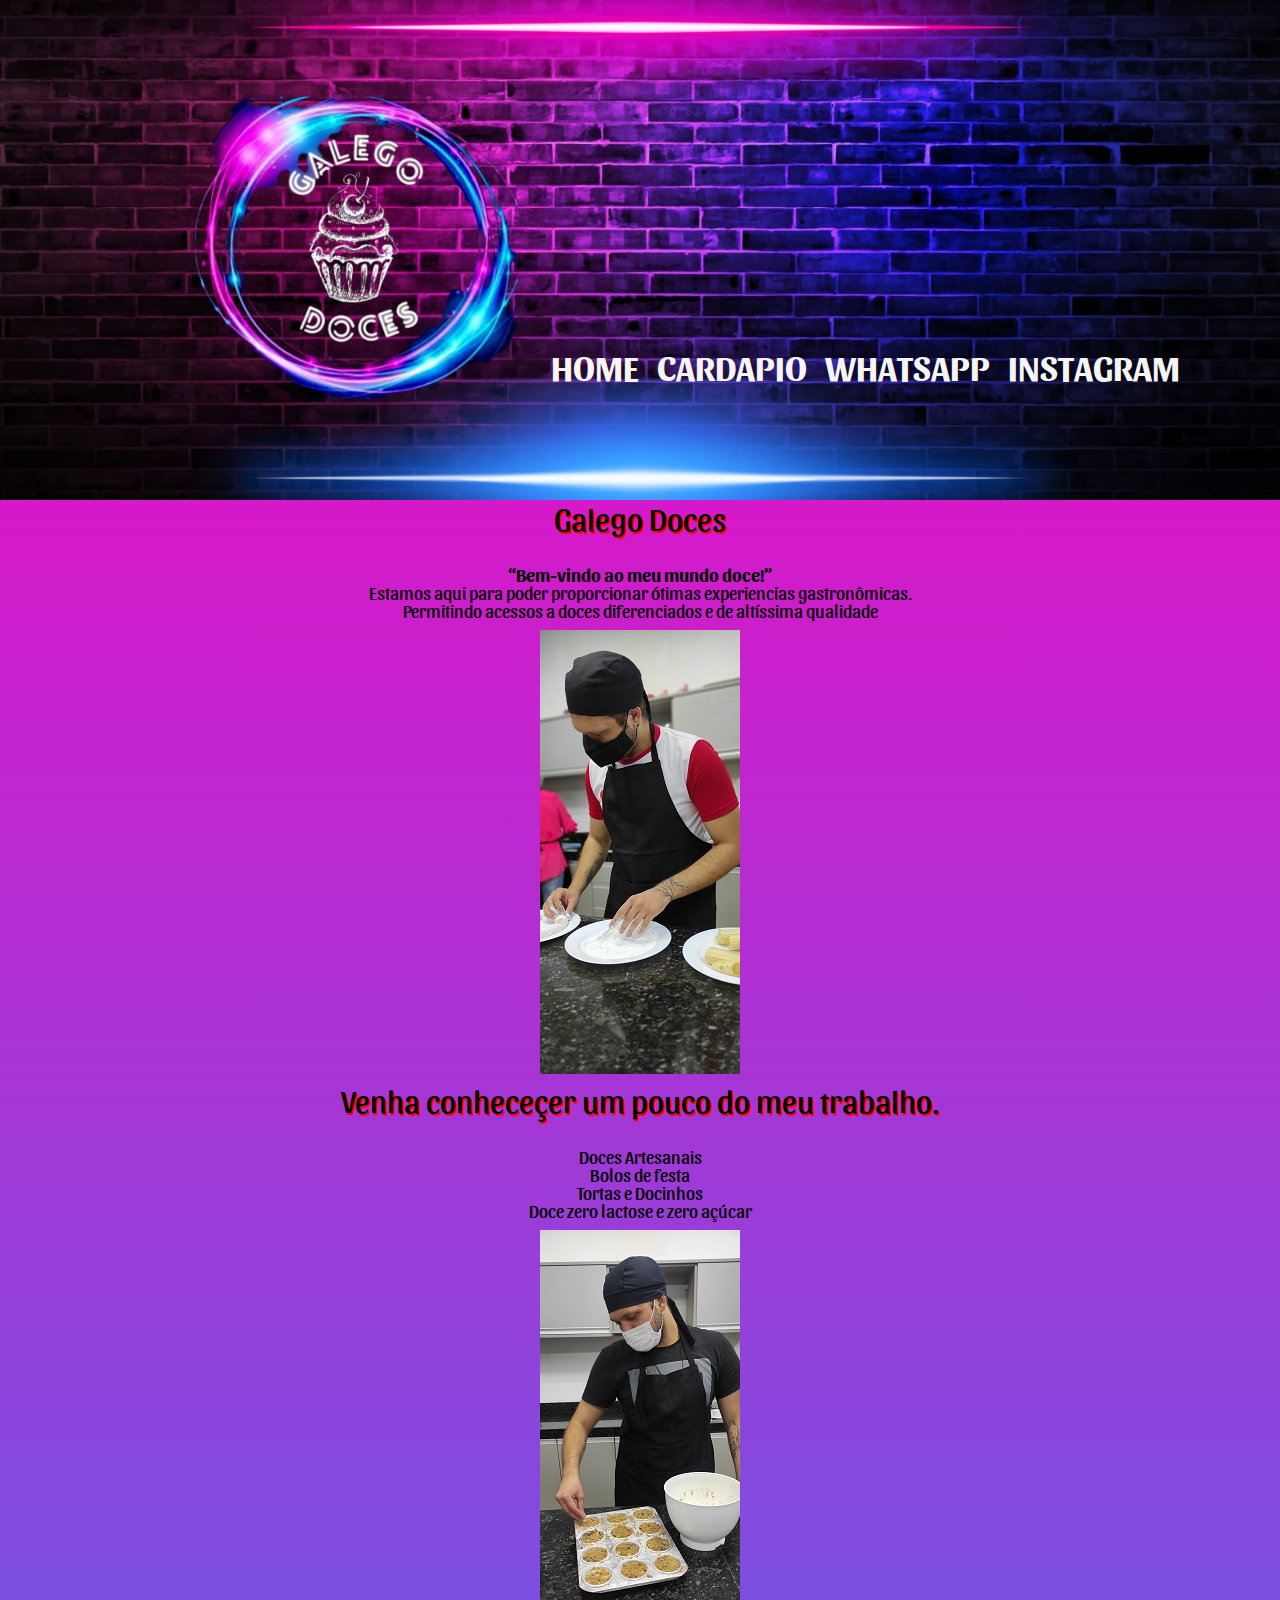
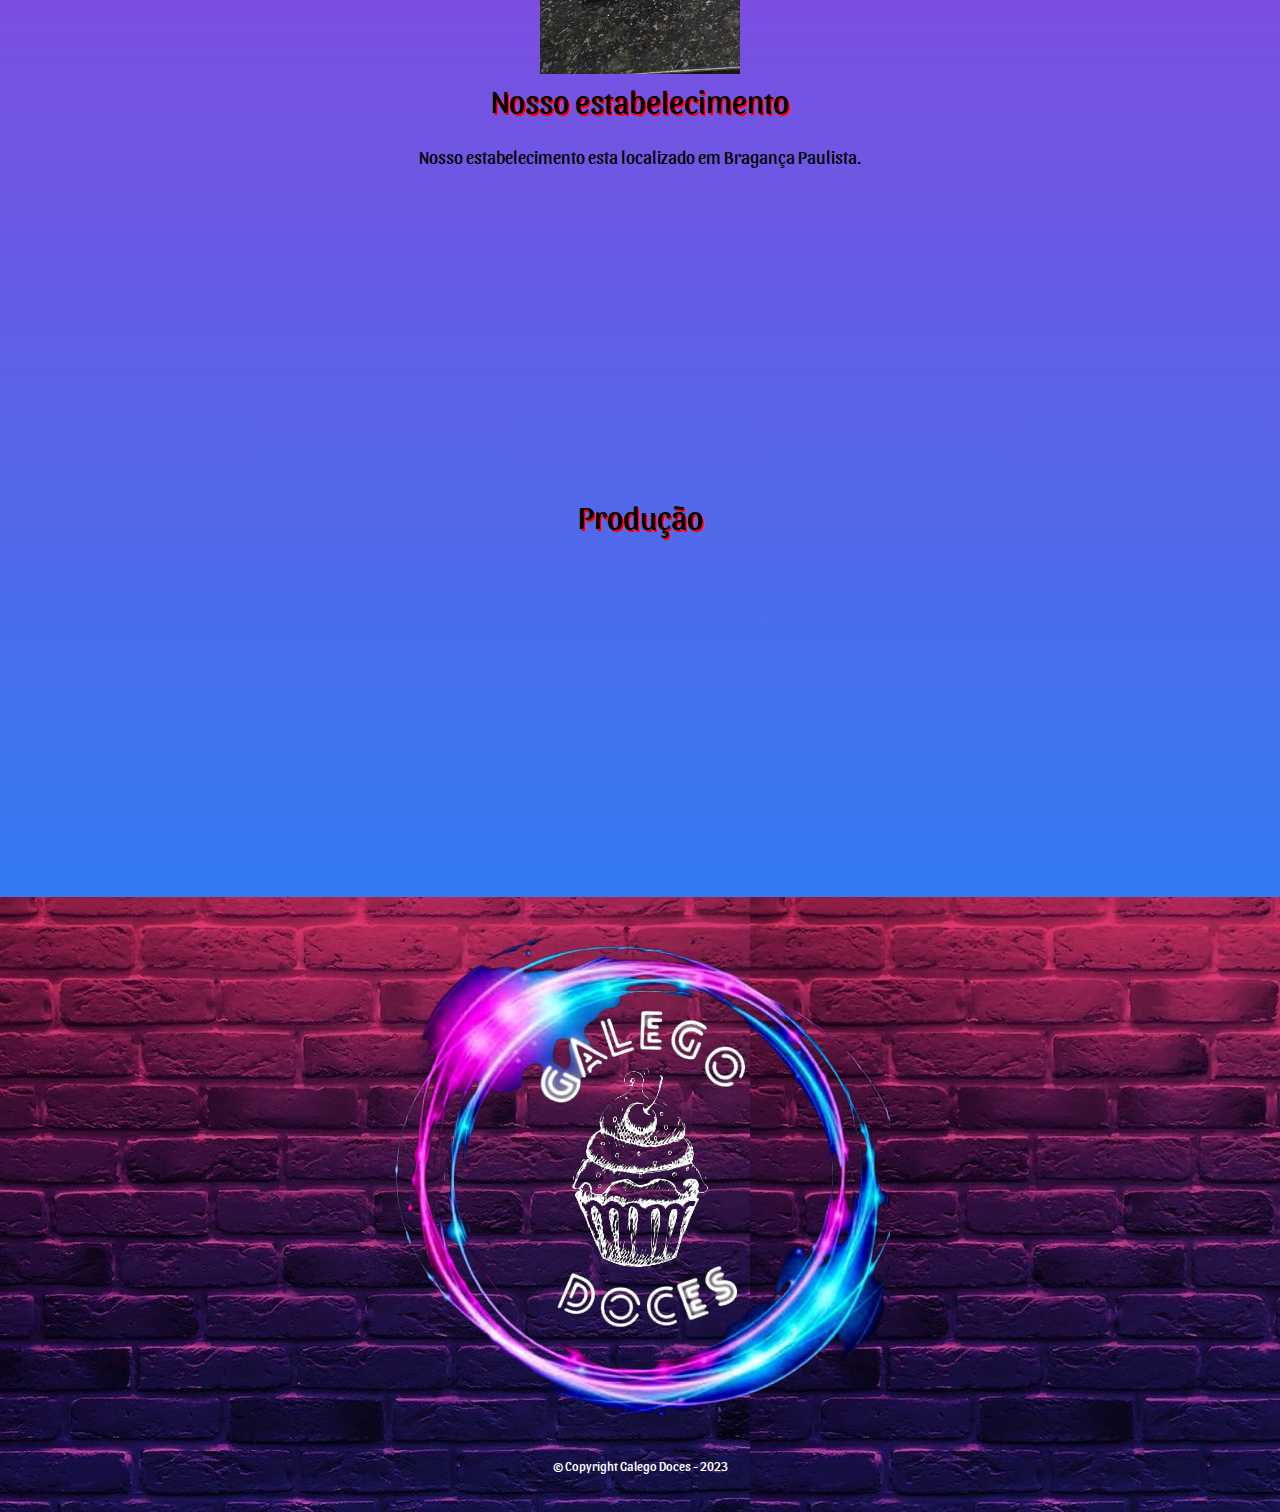
<file: index.html>
<!DOCTYPE html>
<html>

<head>
    <meta charset="UTF-8">
    <title>Galego Doces</title>

    <link rel="stylesheet" href="reset.css">
    <link rel="stylesheet" href="style.css">
    <link rel="preconnect" href="https://fonts.gstatic.com" crossorigin>
    <link href="https://fonts.googleapis.com/css2?family=Sansita&display=swap" rel="stylesheet">
</head>

<body>
    <header>
        <h1><img id="inicio" src="inicio.jpeg"></h1>

        <nav>
            <ul>
                <li><a href="index.html">Home</a></li>
                <li><a href="cardapio.html">Cardapio</a></li>
                <li><a href="https://api.whatsapp.com/send?phone=5511975868439">WhatsApp</a></li>
                <li><a
                        href="https://www.instagram.com/invites/contact/?i=oxjvnbtludyg&utm_content=mfawkuh">Instagram</a>
                </li>
            </ul>
        </nav>
    </header>

    <main>

        <ul class="pagina">
            <li>
                <h1 class="titulo-principal">Galego Doces</h1>
                <p class="bemVindo">“Bem-vindo ao meu mundo doce!”</p>
                <p>Estamos aqui para poder proporcionar ótimas experiencias gastronômicas.</p>
                <p>Permitindo acessos a doces diferenciados e de altíssima qualidade</p>
                <img class="primeiraImagem" src="eu1.jpg">
            </li>
        </ul>
        <ul class="pagina">
            <li>
                <h1 class="titulo-principal">Venha conheceçer um pouco do meu trabalho.</h1>
                <p class="itens">Doces Artesanais</p>
                <p class="itens">Bolos de festa</p>
                <p class="itens">Tortas e Docinhos</p>
                <p class="itens">Doce zero lactose e zero açúcar</p>
                <img class="segundaImagem" src="eu2.jpg">
            </li>
        </ul>
        <ul class="pagina">
            <li>
                <h1 class="titulo-principal">Nosso estabelecimento</h1>
                <p>Nosso estabelecimento esta localizado em Bragança Paulista.</p>

                <div class="video">
                    <iframe
                        src="https://www.google.com/maps/embed?pb=!1m18!1m12!1m3!1d649.4229604030935!2d-46.54100078226733!3d-22.961552876861422!2m3!1f0!2f0!3f0!3m2!1i1024!2i768!4f13.1!3m3!1m2!1s0x94cec9967a2b66b7%3A0x266839b2befd1e3e!2sR.%20Cel.%20Leme%2C%20614%20-%20Centro%2C%20Bragan%C3%A7a%20Paulista%20-%20SP%2C%2012900-340!5e0!3m2!1spt-BR!2sbr!4v1683836667090!5m2!1spt-BR!2sbr"
                        width="100%" height="300" style="border:0;" allowfullscreen="" loading="lazy"
                        referrerpolicy="no-referrer-when-downgrade"></iframe>
                </div>
            </li>
        </ul>
        <ul class="pagina">
            <li>
                <div class="video">
                    <h1 class="titulo-principal">Produção</h1>
                    <iframe width="100%" height="315" src="https://www.youtube.com/embed/AoWcYIEaN8M"
                        title="YouTube video player" frameborder="0"
                        allow="accelerometer; autoplay; clipboard-write; encrypted-media; gyroscope; picture-in-picture; web-share"
                        allowfullscreen></iframe>
                </div>
            </li>
        </ul>
    </main>

    <footer>
        <img src="logo.png">
        <p class="Copyright">&copy; Copyright Galego Doces - 2023</p>
    </footer>
</body>

</html>
</file>
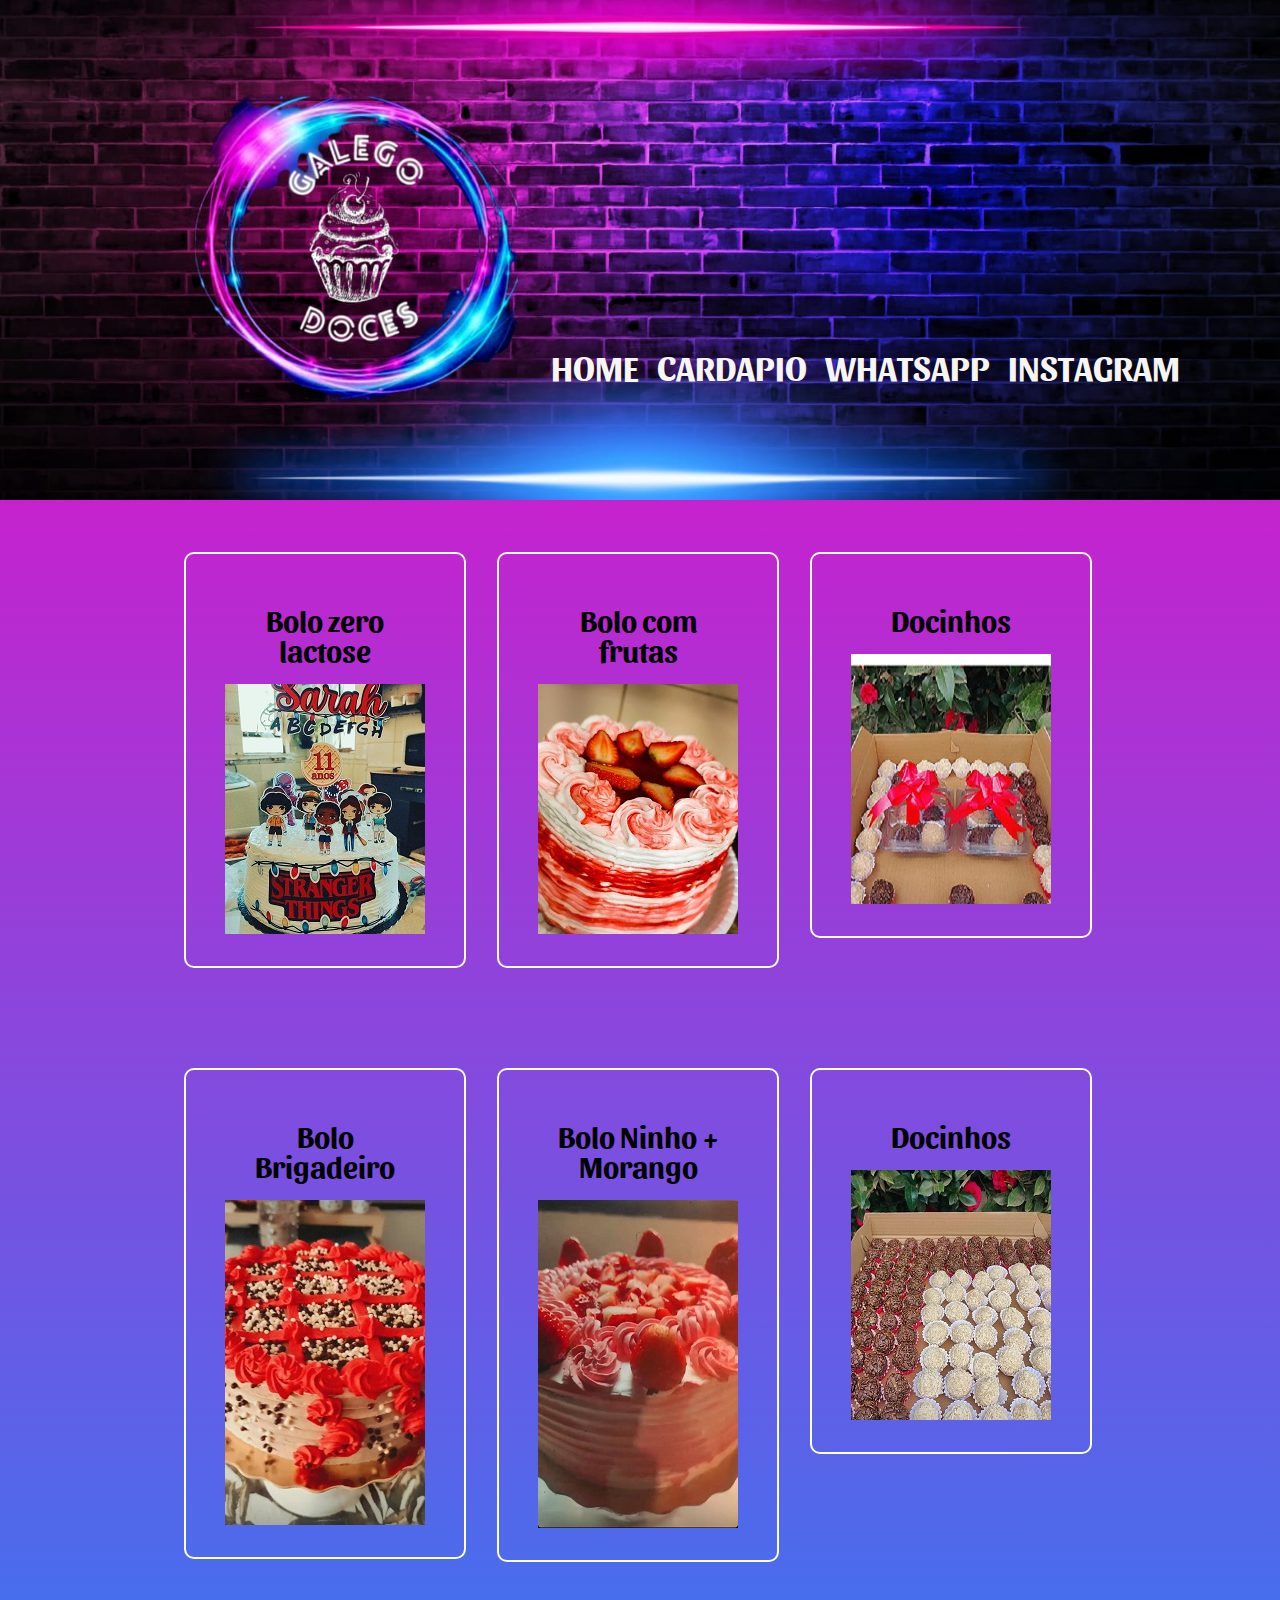
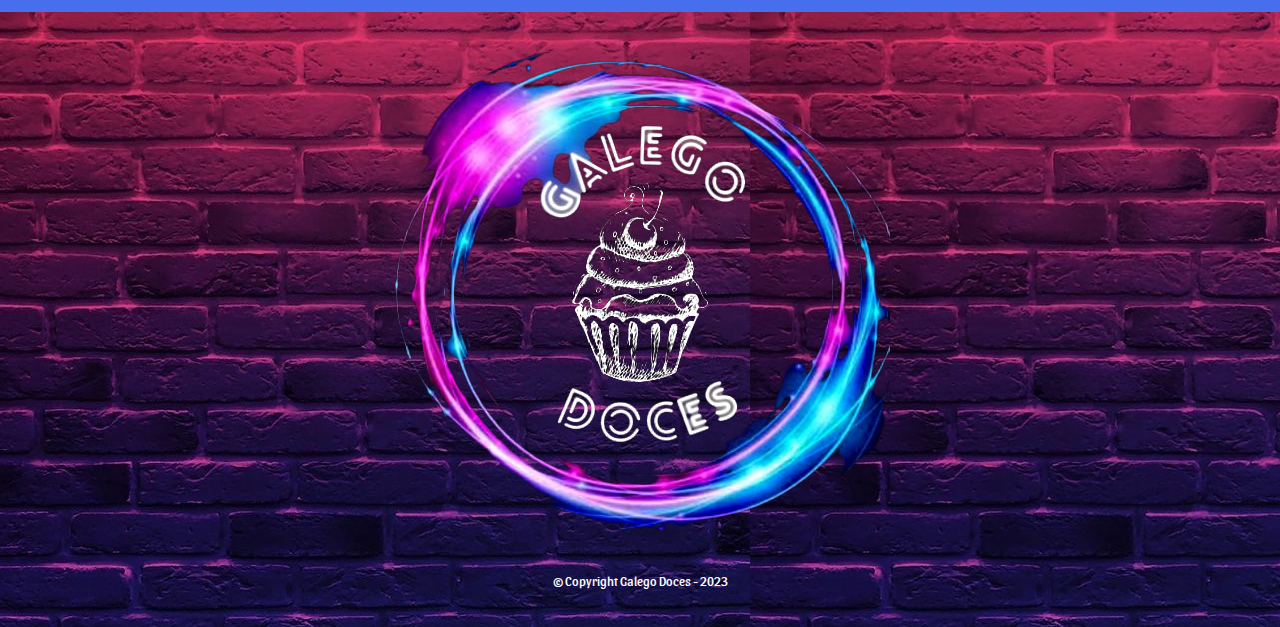
<file: bolos.html>
<!DOCTYPE html>
<html>

<head>
    <meta charset="UTF-8">
    <title>Bolos</title>

    <link rel="stylesheet" href="reset.css">
    <link rel="stylesheet" href="style.css">
    <link rel="preconnect" href="https://fonts.gstatic.com" crossorigin>
    <link href="https://fonts.googleapis.com/css2?family=Sansita&display=swap" rel="stylesheet">
</head>

<body>
    <header>
        <h1><img id="inicio" src="inicio.jpeg"></h1>

        <nav>
            <ul>
                <li><a href="index.html">Home</a></li>
                <li><a href="cardapio.html">Cardapio</a></li>
                <li><a href="https://api.whatsapp.com/send?phone=5511975868439">WhatsApp</a></li>
                <li><a
                        href="https://www.instagram.com/invites/contact/?i=oxjvnbtludyg&utm_content=mfawkuh">Instagram</a>
                </li>
            </ul>
        </nav>
    </header>
    <main>
        <ul class="cardapio">
            <li>
                <h2>Bolo zero lactose</a></h2>
                <img src="bolo1.jpg">
            </li>
            <li>
                <h2>Bolo com frutas</h2>
                <img src="bolo2.jpg">
            </li>
            <li>
                <h2>Docinhos</h2>
                <img src="docinhos.jpg">
            </li>
        </ul>
        <ul class="cardapio">
            <li>
                <h2>Bolo Brigadeiro</a></h2>
                <img src="bolo3.jpg">
            </li>
            <li>
                <h2>Bolo Ninho + Morango</h2>
                <img src="bolo4.jpg">
            </li>
            <li>
                <h2>Docinhos</h2>
                <img src="docinhos2.jpg">
            </li>
        </ul>
    </main>
    <footer>
        <img src="logo.png">
        <p class="Copyright">&copy; Copyright Galego Doces - 2023</p>
    </footer>
</body>

</html>
</file>
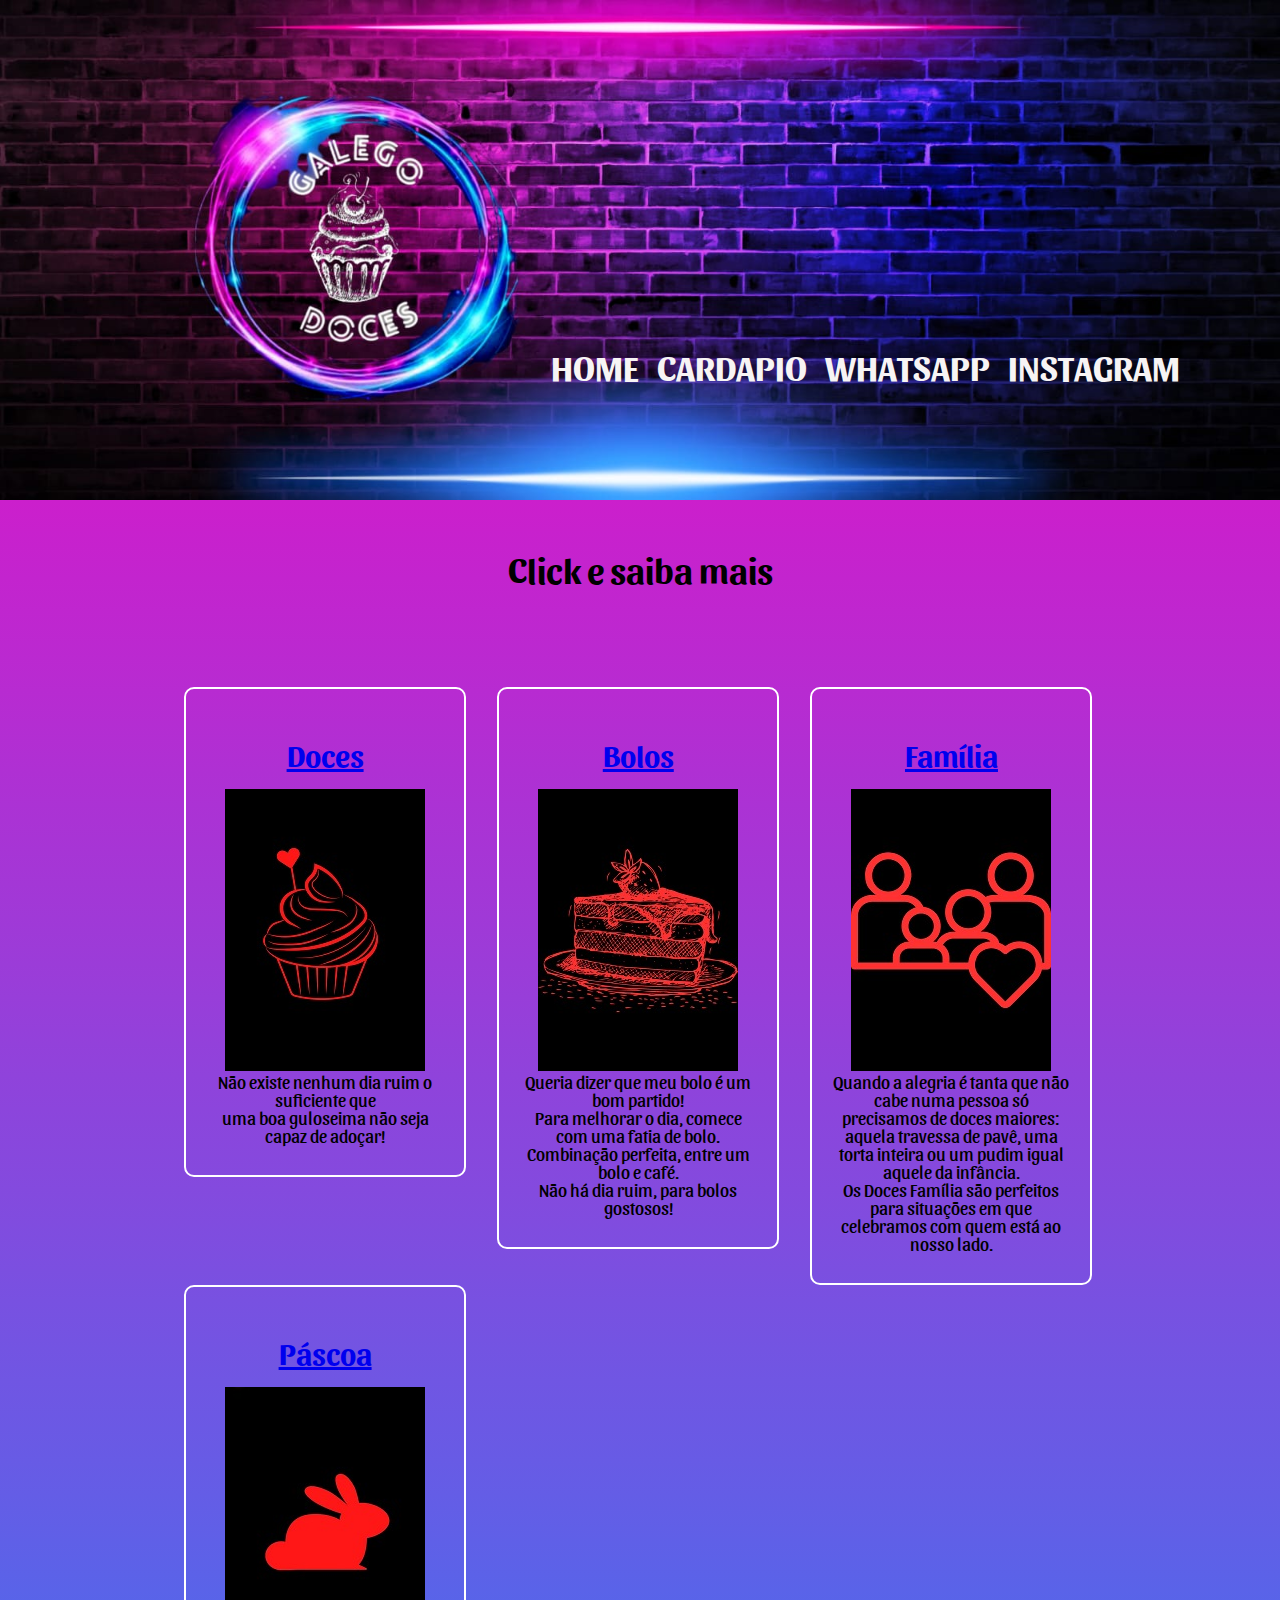
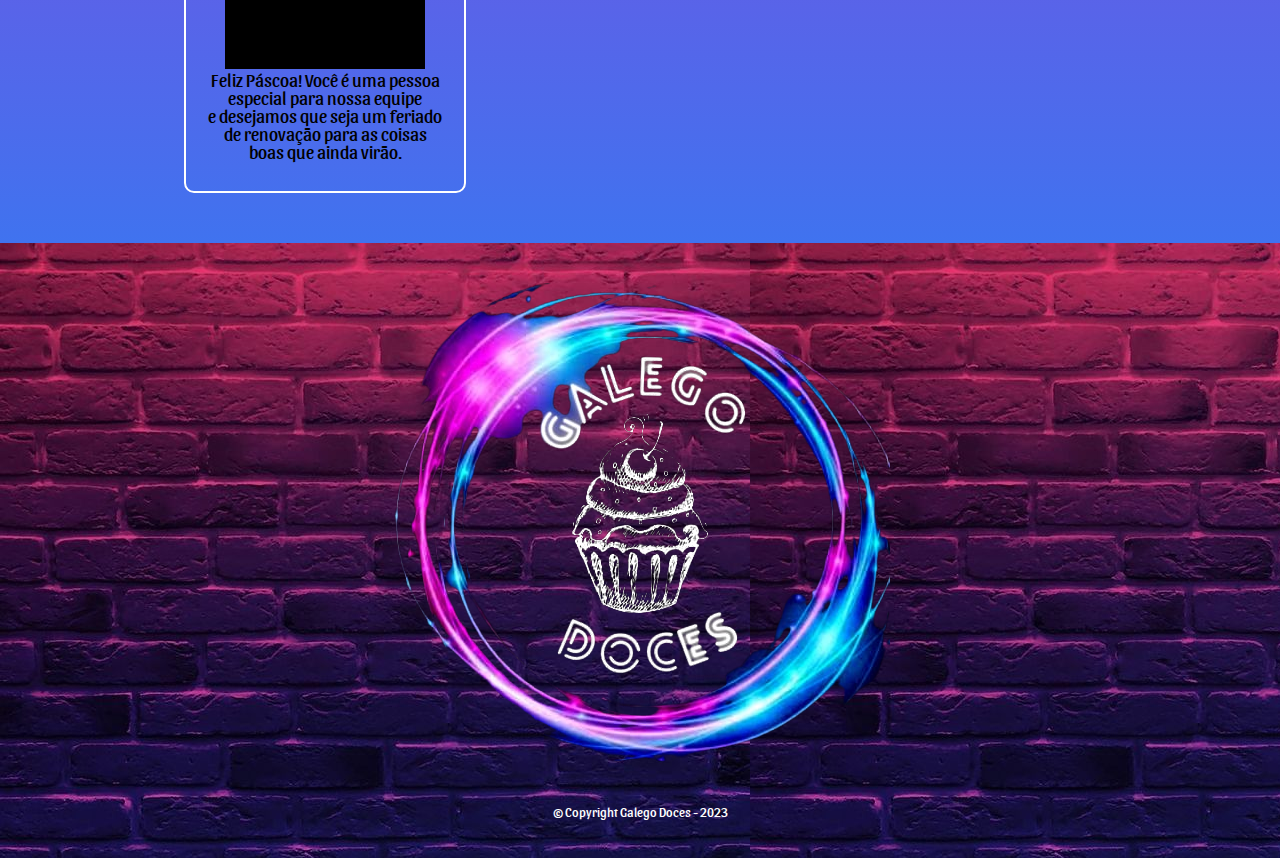
<file: cardapio.html>
<!DOCTYPE html>
<html>

<head>
    <meta charset="UTF-8">
    <title>Cardapio</title>

    <link rel="stylesheet" href="reset.css">
    <link rel="stylesheet" href="style.css">
    <link rel="preconnect" href="https://fonts.gstatic.com" crossorigin>
    <link href="https://fonts.googleapis.com/css2?family=Sansita&display=swap" rel="stylesheet">
</head>

<body>
    <header>
        <h1><img id="inicio" src="inicio.jpeg"></h1>

        <nav>
            <ul>
                <li><a href="index.html">Home</a></li>
                <li><a href="cardapio.html">Cardapio</a></li>
                <li><a href="https://api.whatsapp.com/send?phone=5511975868439">WhatsApp</a></li>
                <li><a
                        href="https://www.instagram.com/invites/contact/?i=oxjvnbtludyg&utm_content=mfawkuh">Instagram</a>
                </li>
            </ul>
        </nav>
    </header>

    <main>
        <h3>Click e saiba mais</h3>
        <ul class="cardapio">
            <li>
                <h2 class="vendas"><a href="doces.html">Doces</a></h2>
                <img src="doce.jpeg">
                <p>Não existe nenhum dia ruim o suficiente que</p>
                <p>uma boa guloseima não seja capaz de adoçar!</p>
            </li>
            <li>
                <h2 class="vendas"><a href="bolos.html">Bolos</a></h2>
                <img src="bolo.jpeg">
                <p>Queria dizer que meu bolo é um bom partido!</p>
                <p>Para melhorar o dia, comece com uma fatia de bolo.</p>
                <P>Combinação perfeita, entre um bolo e café.</P>
                <p>Não há dia ruim, para bolos gostosos!</p>
            </li>
            <li>
                <h2 class="vendas"><a href="familia.html">Família</a></h2>
                <img src="familia.jpeg">
                <p>Quando a alegria é tanta que não cabe numa pessoa só precisamos de doces maiores:</p>
                <p>aquela travessa de pavê, uma torta inteira ou um pudim igual aquele da infância.</p>
                <p>Os Doces Família são perfeitos para situações em que</p>
                <p>celebramos com quem está ao nosso lado.</p>
            </li>
            <li>
                <h2 class="vendas"><a href="pascoa.html">Páscoa</a></h2>
                <img src="pascoa.jpg">
                <p>Feliz Páscoa! Você é uma pessoa especial para nossa equipe</p>
                <p>e desejamos que seja um feriado de renovação para as coisas boas que ainda virão.</p>
            </li>
        </ul>
    </main>

    <footer>
        <img src="logo.png">
        <p class="Copyright">&copy; Copyright Galego Doces - 2023</p>
    </footer>
</body>

</html>
</file>
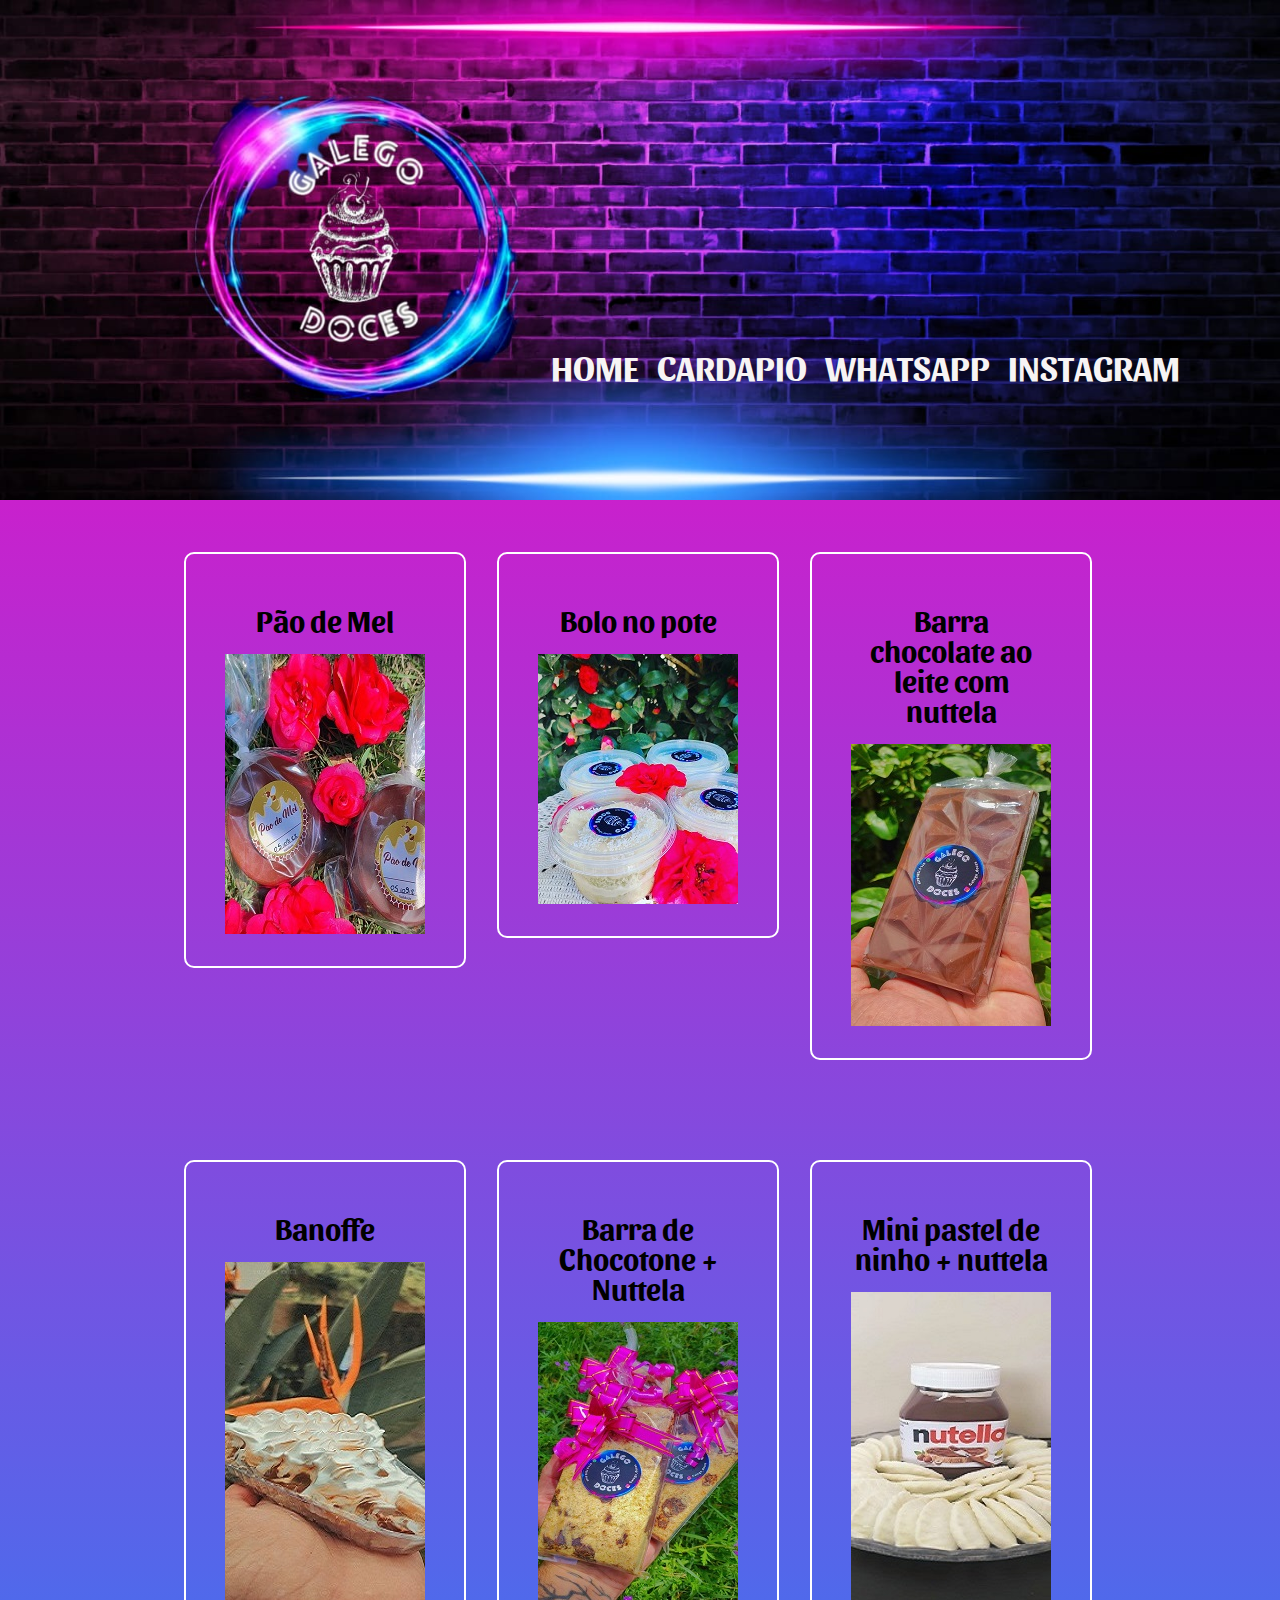
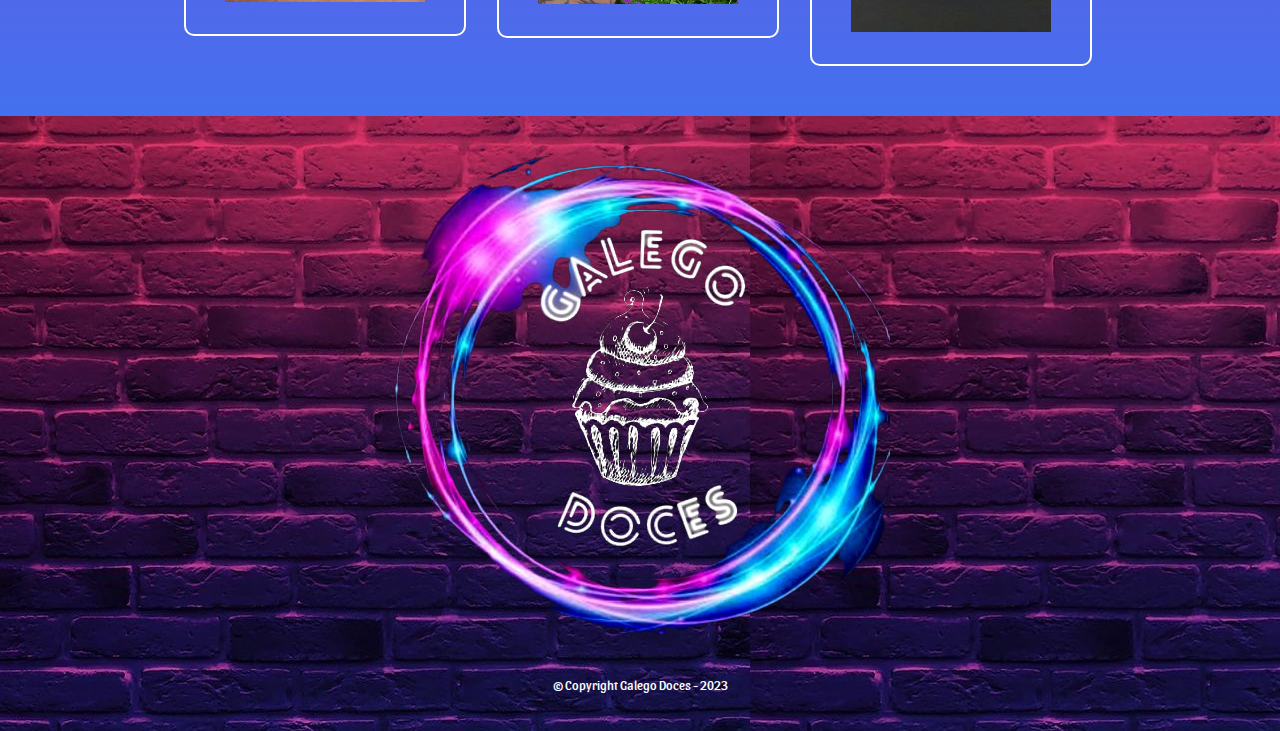
<file: doces.html>
<!DOCTYPE html>
<html>

<head>
    <meta charset="UTF-8">
    <title>Doces</title>

    <link rel="stylesheet" href="reset.css">
    <link rel="stylesheet" href="style.css">
    <link rel="preconnect" href="https://fonts.gstatic.com" crossorigin>
    <link href="https://fonts.googleapis.com/css2?family=Sansita&display=swap" rel="stylesheet">
</head>

<body>
    <header>
        <h1><img id="inicio" src="inicio.jpeg"></h1>

        <nav>
            <ul>
                <li><a href="index.html">Home</a></li>
                <li><a href="cardapio.html">Cardapio</a></li>
                <li><a href="https://api.whatsapp.com/send?phone=5511975868439">WhatsApp</a></li>
                <li><a
                        href="https://www.instagram.com/invites/contact/?i=oxjvnbtludyg&utm_content=mfawkuh">Instagram</a>
                </li>
            </ul>
        </nav>
    </header>
    <main>
        <ul class="cardapio">
            <li>
                <h2>Pão de Mel</a></h2>
                <img src="paoMel.jpg">
            </li>
            <li>
                <h2>Bolo no pote</h2>
                <img src="boloPote.jpg">
            </li>
            <li>
                <h2>Barra chocolate ao leite com nuttela</h2>
                <img src="barraChoco.jpg">
            </li>
        </ul>

        <ul class="cardapio">
            <li>
                <h2>Banoffe</a></h2>
                <img src="banoffe.jpg">
            </li>
            <li>
                <h2>Barra de Chocotone + Nuttela</h2>
                <img src="barraTone.jpg">
            </li>
            <li>
                <h2>Mini pastel de ninho + nuttela</h2>
                <img src="pastelzinho.jpg">
            </li>
        </ul>
    </main>
    <footer>
        <img src="logo.png">
        <p class="Copyright">&copy; Copyright Galego Doces - 2023</p>
    </footer>
</body>

</html>
</file>
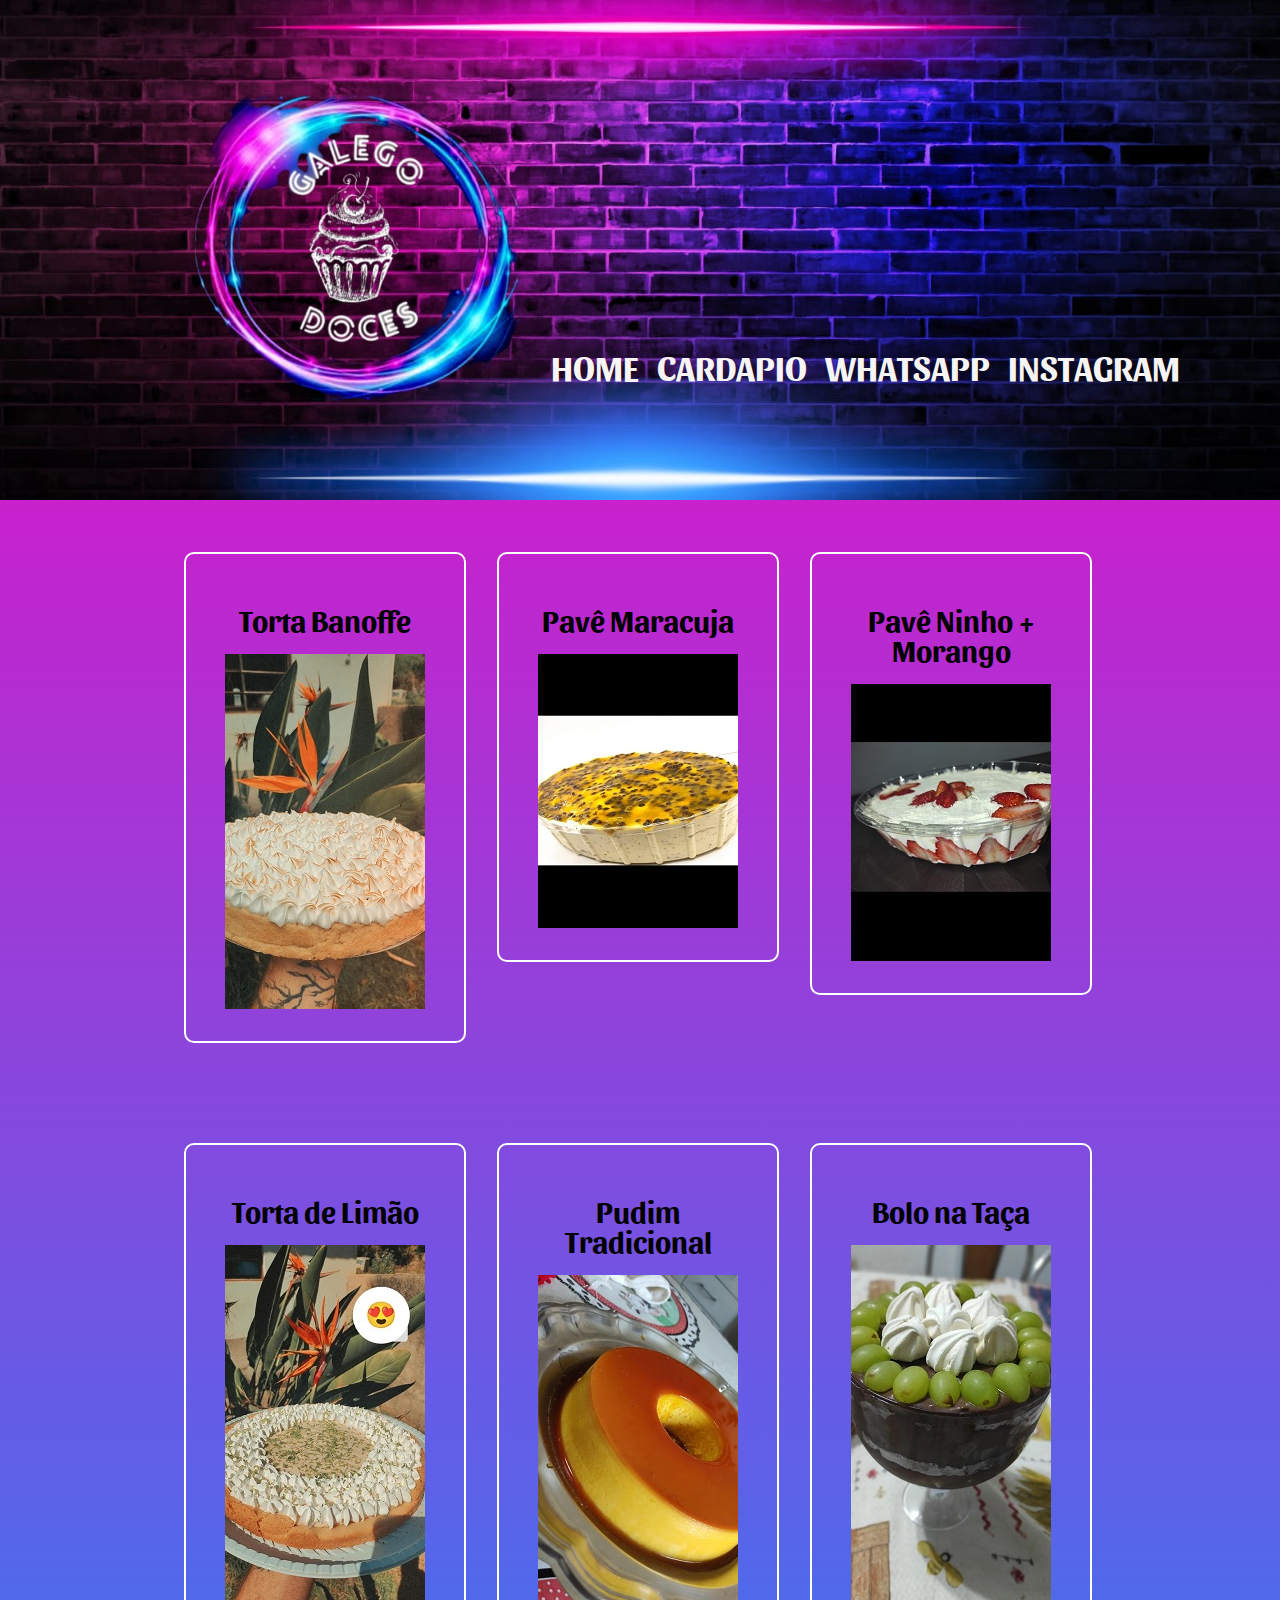
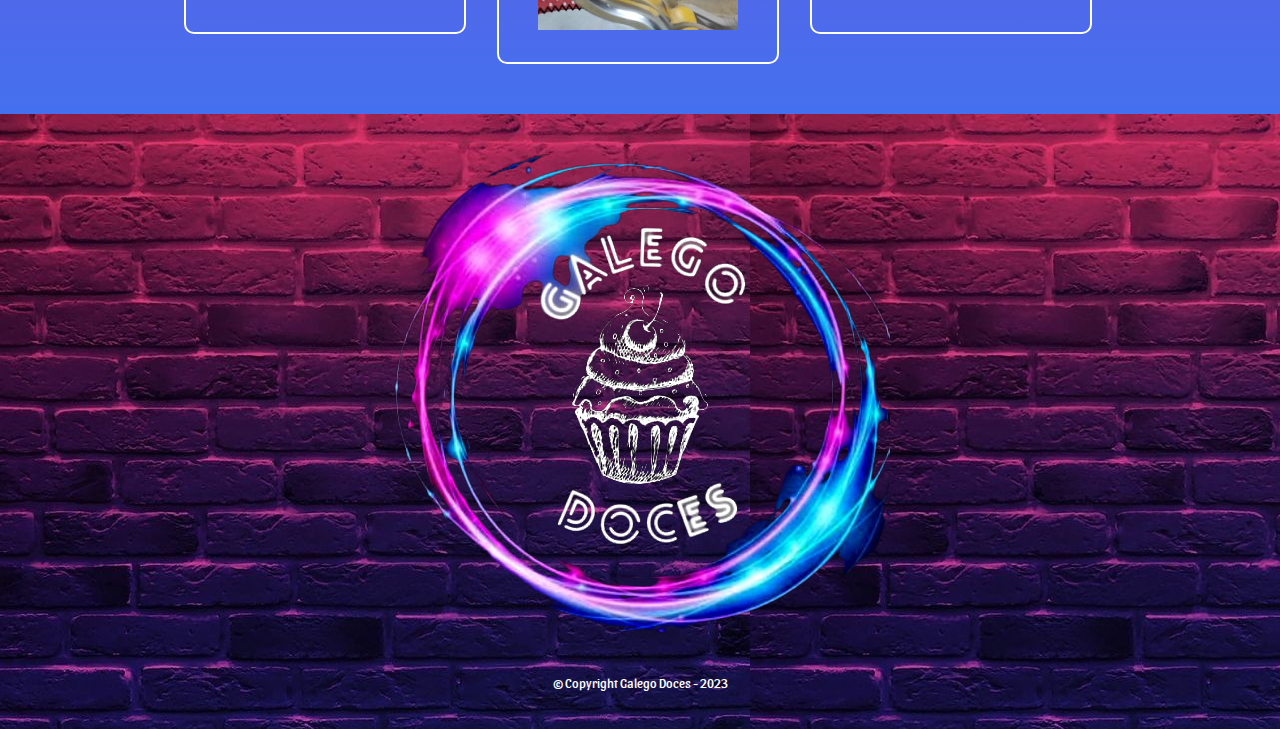
<file: familia.html>
<!DOCTYPE html>
<html>

<head>
    <meta charset="UTF-8">
    <title>Familia</title>

    <link rel="stylesheet" href="reset.css">
    <link rel="stylesheet" href="style.css">
    <link rel="preconnect" href="https://fonts.gstatic.com" crossorigin>
    <link href="https://fonts.googleapis.com/css2?family=Sansita&display=swap" rel="stylesheet">
</head>

<body>
    <header>
        <h1><img id="inicio" src="inicio.jpeg"></h1>

        <nav>
            <ul>
                <li><a href="index.html">Home</a></li>
                <li><a href="cardapio.html">Cardapio</a></li>
                <li><a href="https://api.whatsapp.com/send?phone=5511975868439">WhatsApp</a></li>
                <li><a
                        href="https://www.instagram.com/invites/contact/?i=oxjvnbtludyg&utm_content=mfawkuh">Instagram</a>
                </li>
            </ul>
        </nav>
    </header>
    <main>
        <ul class="cardapio">
            <li>
                <h2>Torta Banoffe</a></h2>
                <img src="tortaBanoffe.jpg">
            </li>
            <li>
                <h2>Pavê Maracuja</h2>
                <img src="paveMara.jpg">
            </li>
            <li>
                <h2>Pavê Ninho + Morango</h2>
                <img src="paveNinho.jpg">
            </li>
        </ul>
        <ul class="cardapio">
            <li>
                <h2>Torta de Limão</a></h2>
                <img src="tortaLimao.jpg">
            </li>
            <li>
                <h2>Pudim Tradicional</h2>
                <img src="pudim.jpg">
            </li>
            <li>
                <h2>Bolo na Taça</h2>
                <img src="bolotaça.jpg">
            </li>
        </ul>
    </main>
    <footer>
        <img src="logo.png">
        <p class="Copyright">&copy; Copyright Galego Doces - 2023</p>
    </footer>
</body>

</html>
</file>
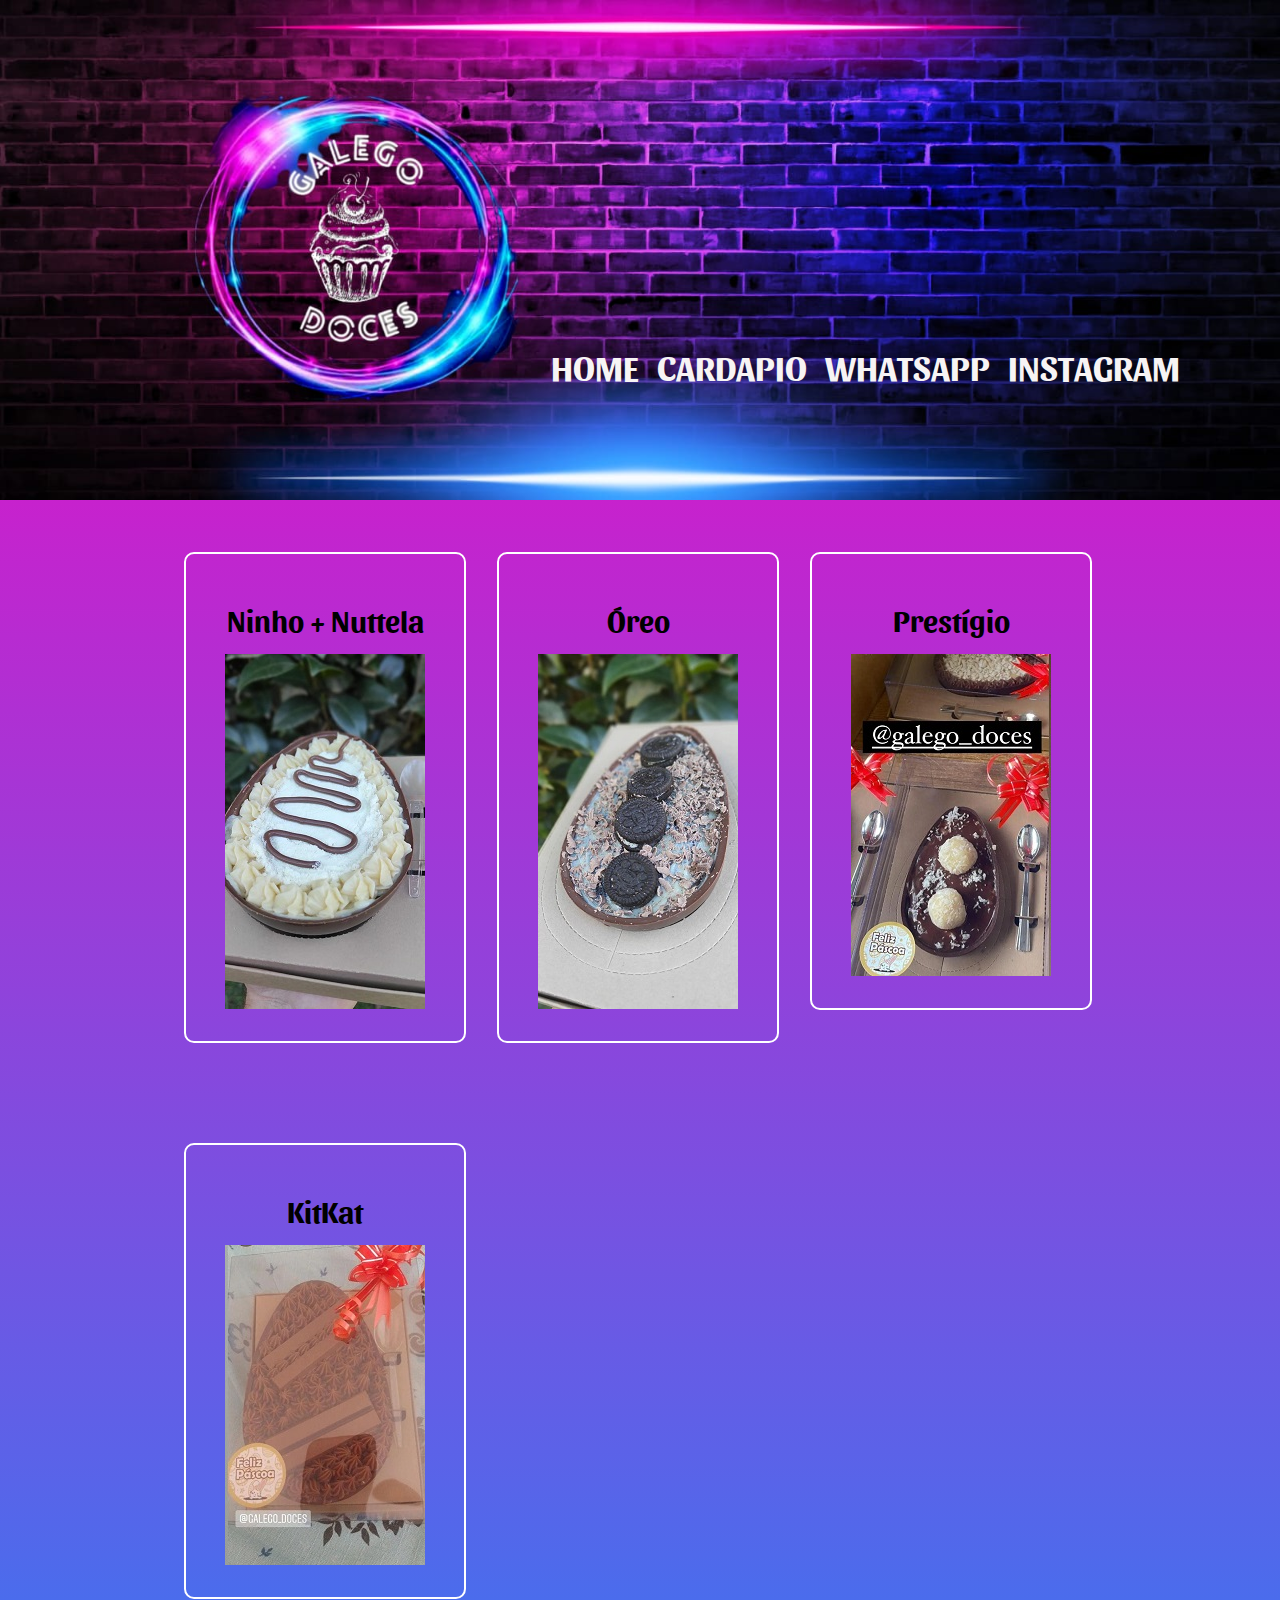
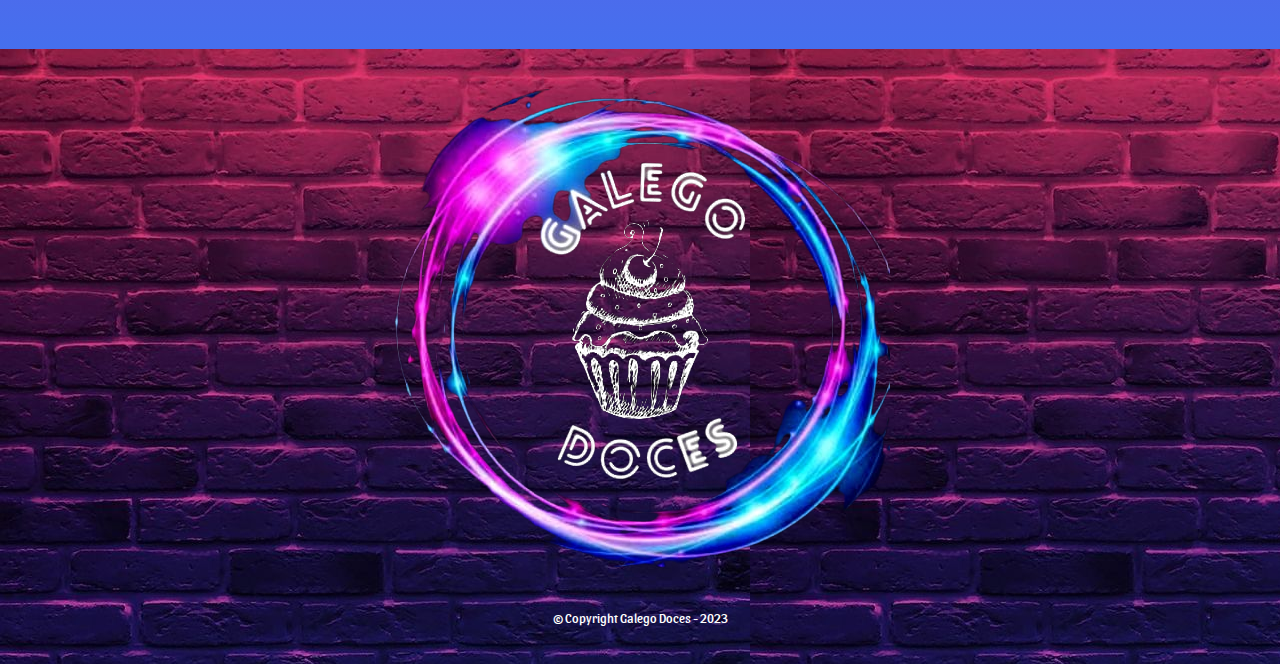
<file: pascoa.html>
<!DOCTYPE html>
<html>

<head>
    <meta charset="UTF-8">
    <title>Pascoa</title>

    <link rel="stylesheet" href="reset.css">
    <link rel="stylesheet" href="style.css">
    <link rel="preconnect" href="https://fonts.gstatic.com" crossorigin>
    <link href="https://fonts.googleapis.com/css2?family=Sansita&display=swap" rel="stylesheet">
</head>

<body>
    <header>
        <h1><img id="inicio" src="inicio.jpeg"></h1>

        <nav>
            <ul>
                <li><a href="index.html">Home</a></li>
                <li><a href="cardapio.html">Cardapio</a></li>
                <li><a href="https://api.whatsapp.com/send?phone=5511975868439">WhatsApp</a></li>
                <li><a
                        href="https://www.instagram.com/invites/contact/?i=oxjvnbtludyg&utm_content=mfawkuh">Instagram</a>
                </li>
            </ul>
        </nav>
    </header>
    <main>
        <ul class="cardapio">
            <li>
                <h2>Ninho + Nuttela</a></h2>
                <img src="ovo1.jpg">
            </li>
            <li>
                <h2>Óreo</h2>
                <img src="ovo2.jpg">
            </li>
            <li>
                <h2>Prestígio</h2>
                <img src="ovo3.jpg">
            </li>
        </ul>
        <ul class="cardapio">
            <li>
                <h2>KitKat</a></h2>
                <img src="ovo4.jpg">
            </li>
        </ul>
    </main>
    <footer>
        <img src="logo.png">
        <p class="Copyright">&copy; Copyright Galego Doces - 2023</p>
    </footer>
</body>

</html>
</file>
<file: style.css>
body {
    background: linear-gradient(rgb(255, 0, 191), rgb(0, 153, 255));
    font-family: 'Sansita', sans-serif;
}

#inicio {
    width: 100%;
}

nav {
    position: absolute;
    top: 350px;
    right: 100px;
}

nav li {
    display: inline;
    margin: 0 0 0 15px;
}

nav a {
    text-transform: uppercase;
    color: rgb(247, 244, 244);
    font-weight: bold;
    font-size: 35px;
    text-decoration: none;
}

nav a:hover {
    color: red;
    text-decoration: underline;
    font-size: 34px;
}

.cardapio {
    width: 940px;
    margin: 0 auto;
    padding: 50px 0;
}

h3 {
    text-align: center;
    font-weight: bold;
    font-size: 35px;
    padding: 50px 0;
}

.cardapio li {
    display: inline-block;
    text-align: center;
    width: 30%;
    vertical-align: top;
    margin: 0 1.5%;
    padding: 30px 20px;
    box-sizing: border-box;
    border-color: white;
    border-width: 2px;
    border-style: solid;
    border-radius: 10px;
}

.cardapio li:hover {
    border-color: red;
}

.cardapio li:active {
    border-color: rgb(255, 0, 242);
}

.cardapio li:hover h2 {
    font-size: 34px;
}

.cardapio h2 {
    font-size: 30px;
    font-weight: bold;
}

p {
    font-size: 18px;
    text-align: center;
}

.bemVindo {
    font-weight: bold;
}

footer {
    text-align: center;
    background: url(parede.jpg);
    padding: 40px 0;
}

.Copyright {
    color: white;
    font-size: 13px;
    margin: 20px 0 0;
}

.titulo-principal {
    text-align: center;
    font-size: 2em;
    margin: 0 0 1em;
    clear: left;
    text-shadow: 2px 2px red;
}

.principal {
    padding: 10px;
    width: 50%;
    margin: auto;
    text-align: center;
    font-size: 20px;
}

.principal p {
    margin: 0 0 1em;
    color: white;
}

.beneficios {
    padding: 30px;
}

.conteudo-beneficios {
    width: 640px;
    margin: 0 auto;
}

.lista-beneficios {
    display: inline-block;
    vertical-align: top;
}

.container {
    display: flex;
    align-items: center;
    justify-content: center;
    width: 100%;
    height: 705px;
}

.primeiraImagem {
    display: block;
    margin-left: auto;
    margin-right: auto;
    padding: 10px;
}

.segundaImagem {
    display: block;
    margin-left: auto;
    margin-right: auto;
    padding: 10px;
}

.segundaImagem img {
    float: right;
}

.blocoTexto {
    width: 100%;
    height: 705px;
}

.container img {
    width: 50%;
    /*ajuste a largura das imagens de acordo com sua preferência*/
}

.container .text {
    text-align: center;
    width: 50%;
    /*ajuste a largura do contêiner de texto de acordo com sua preferência*/
}

.container h2 {
    font-size: 24px;
    /*ajuste o tamanho da fonte do título de acordo com sua preferência*/
}

.container p {
    font-size: 20px;
    /*ajuste o tamanho da fonte do texto de acordo com sua preferência*/
}

.mapa {}

.mapa p {
    margin: 0 0 2em;
    color: white;
    text-align: center;
}

.video {
    width: 560px;
    margin: 1em auto;
}

.cardapio h2 {
    margin: 20px;
}
</file>
